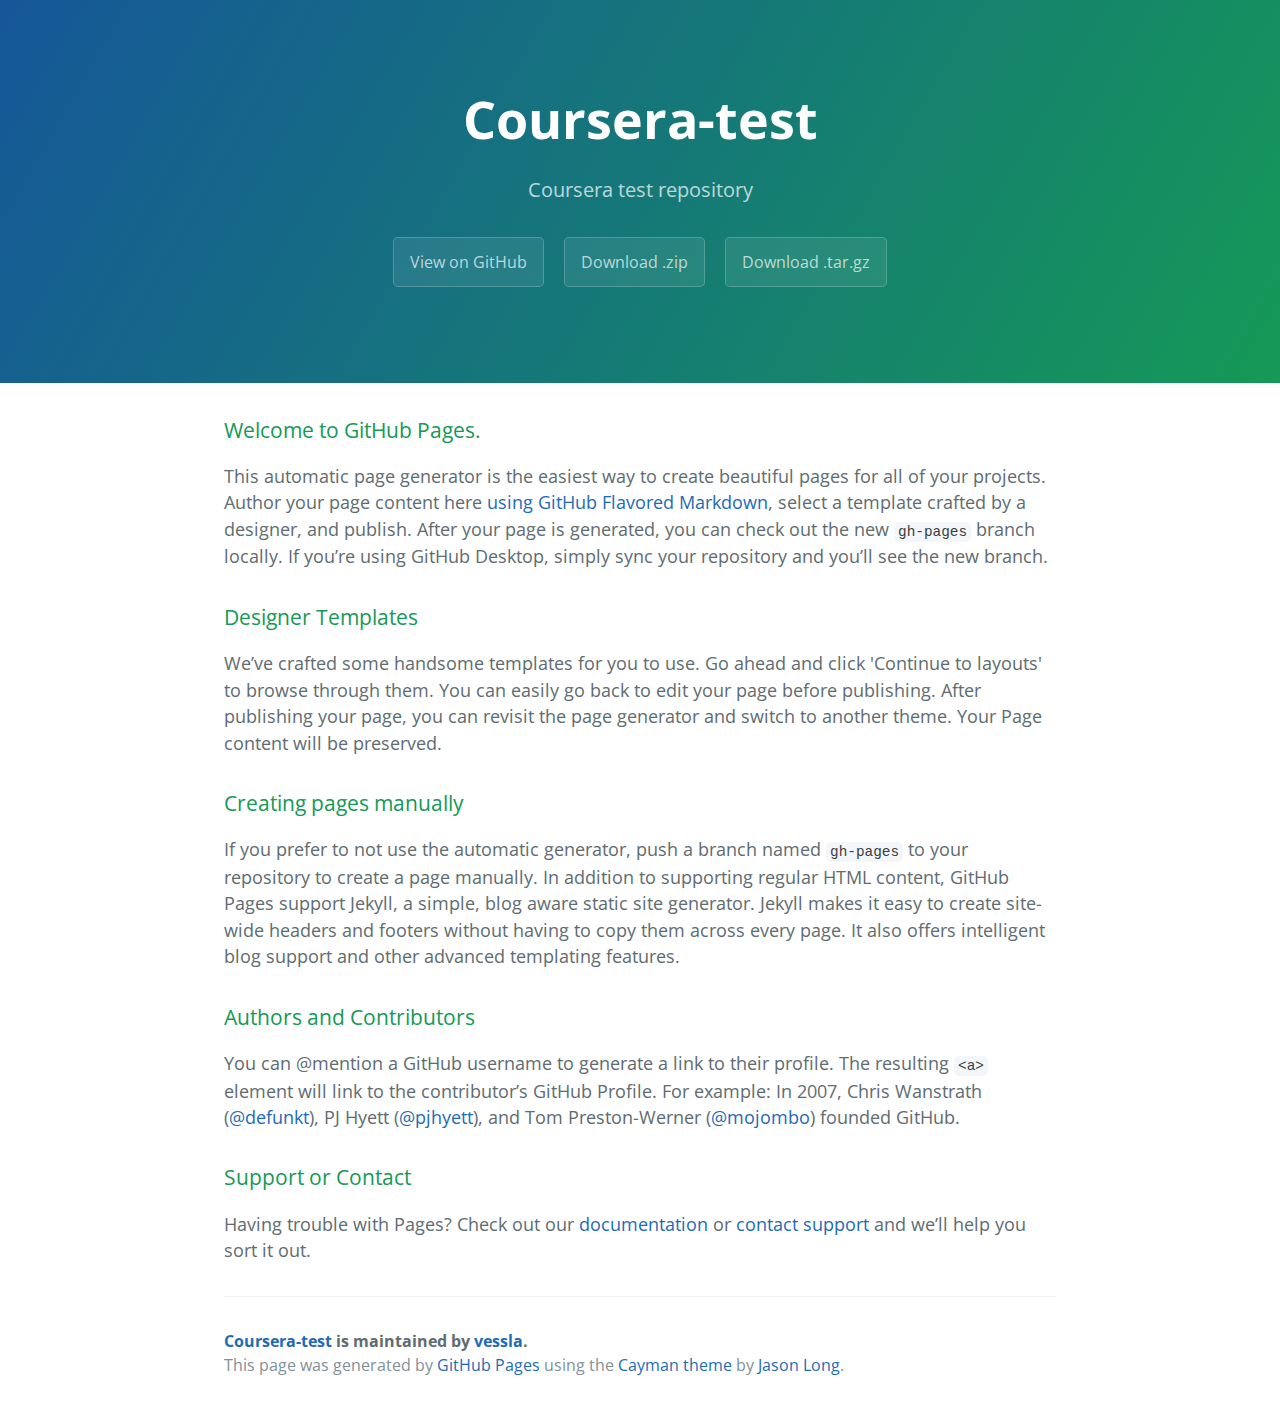
<file: index.html>
<!DOCTYPE html>
<html lang="en-us">
  <head>
    <meta charset="UTF-8">
    <title>Coursera-test by vessla</title>
    <meta name="viewport" content="width=device-width, initial-scale=1">
    <link rel="stylesheet" type="text/css" href="stylesheets/normalize.css" media="screen">
    <link href='https://fonts.googleapis.com/css?family=Open+Sans:400,700' rel='stylesheet' type='text/css'>
    <link rel="stylesheet" type="text/css" href="stylesheets/stylesheet.css" media="screen">
    <link rel="stylesheet" type="text/css" href="stylesheets/github-light.css" media="screen">
  </head>
  <body>
    <section class="page-header">
      <h1 class="project-name">Coursera-test</h1>
      <h2 class="project-tagline">Coursera test repository</h2>
      <a href="https://github.com/vessla/coursera-test" class="btn">View on GitHub</a>
      <a href="https://github.com/vessla/coursera-test/zipball/master" class="btn">Download .zip</a>
      <a href="https://github.com/vessla/coursera-test/tarball/master" class="btn">Download .tar.gz</a>
    </section>

    <section class="main-content">
      <h3>
<a id="welcome-to-github-pages" class="anchor" href="#welcome-to-github-pages" aria-hidden="true"><span aria-hidden="true" class="octicon octicon-link"></span></a>Welcome to GitHub Pages.</h3>

<p>This automatic page generator is the easiest way to create beautiful pages for all of your projects. Author your page content here <a href="https://guides.github.com/features/mastering-markdown/">using GitHub Flavored Markdown</a>, select a template crafted by a designer, and publish. After your page is generated, you can check out the new <code>gh-pages</code> branch locally. If you’re using GitHub Desktop, simply sync your repository and you’ll see the new branch.</p>

<h3>
<a id="designer-templates" class="anchor" href="#designer-templates" aria-hidden="true"><span aria-hidden="true" class="octicon octicon-link"></span></a>Designer Templates</h3>

<p>We’ve crafted some handsome templates for you to use. Go ahead and click 'Continue to layouts' to browse through them. You can easily go back to edit your page before publishing. After publishing your page, you can revisit the page generator and switch to another theme. Your Page content will be preserved.</p>

<h3>
<a id="creating-pages-manually" class="anchor" href="#creating-pages-manually" aria-hidden="true"><span aria-hidden="true" class="octicon octicon-link"></span></a>Creating pages manually</h3>

<p>If you prefer to not use the automatic generator, push a branch named <code>gh-pages</code> to your repository to create a page manually. In addition to supporting regular HTML content, GitHub Pages support Jekyll, a simple, blog aware static site generator. Jekyll makes it easy to create site-wide headers and footers without having to copy them across every page. It also offers intelligent blog support and other advanced templating features.</p>

<h3>
<a id="authors-and-contributors" class="anchor" href="#authors-and-contributors" aria-hidden="true"><span aria-hidden="true" class="octicon octicon-link"></span></a>Authors and Contributors</h3>

<p>You can @mention a GitHub username to generate a link to their profile. The resulting <code>&lt;a&gt;</code> element will link to the contributor’s GitHub Profile. For example: In 2007, Chris Wanstrath (<a href="https://github.com/defunkt" class="user-mention">@defunkt</a>), PJ Hyett (<a href="https://github.com/pjhyett" class="user-mention">@pjhyett</a>), and Tom Preston-Werner (<a href="https://github.com/mojombo" class="user-mention">@mojombo</a>) founded GitHub.</p>

<h3>
<a id="support-or-contact" class="anchor" href="#support-or-contact" aria-hidden="true"><span aria-hidden="true" class="octicon octicon-link"></span></a>Support or Contact</h3>

<p>Having trouble with Pages? Check out our <a href="https://help.github.com/pages">documentation</a> or <a href="https://github.com/contact">contact support</a> and we’ll help you sort it out.</p>

      <footer class="site-footer">
        <span class="site-footer-owner"><a href="https://github.com/vessla/coursera-test">Coursera-test</a> is maintained by <a href="https://github.com/vessla">vessla</a>.</span>

        <span class="site-footer-credits">This page was generated by <a href="https://pages.github.com">GitHub Pages</a> using the <a href="https://github.com/jasonlong/cayman-theme">Cayman theme</a> by <a href="https://twitter.com/jasonlong">Jason Long</a>.</span>
      </footer>

    </section>

  
  </body>
</html>
</file>
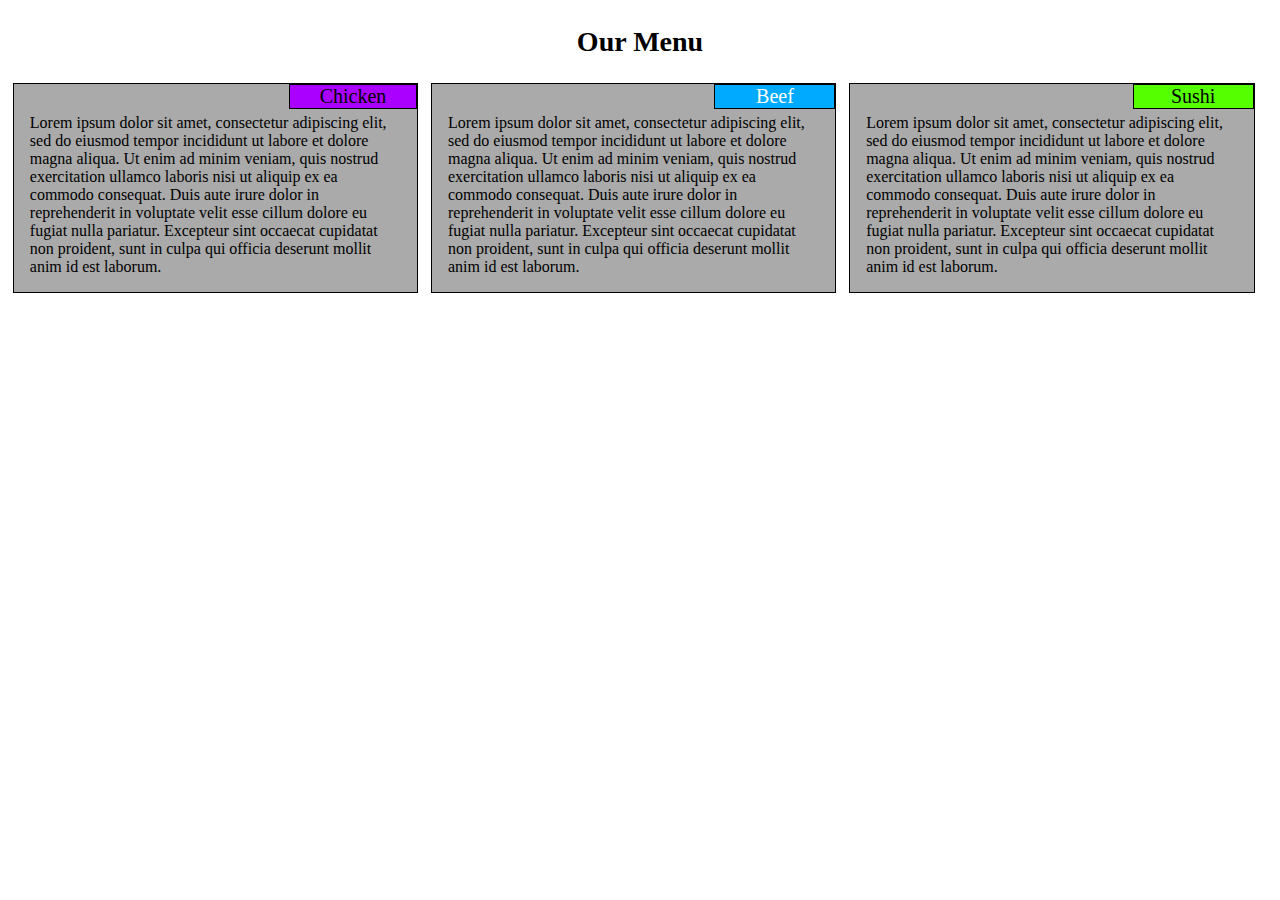
<file: site/module2-solution/index.html>
<!doctype html>
<html>
  <head>
	<meta charset="utf-8">
	<meta name="viewport" content="width=device-width, initial-scale=1">
	
    <title>Module 2: Solution</title>
	<link rel="stylesheet" href="css/style.css">
  </head>
  <body>
    <h1>Our Menu</h1>
	
	<div class="row">
	
	<div class="col-lg-4 col-md-6 col-sm-12 section">
		<p id="chicken_sec_title" class="title">Chicken</p>
		<p>Lorem ipsum dolor sit amet, consectetur adipiscing elit, sed do eiusmod tempor incididunt ut labore et dolore magna aliqua. Ut enim ad minim veniam, quis nostrud exercitation ullamco laboris nisi ut aliquip ex ea commodo consequat. Duis aute irure dolor in reprehenderit in voluptate velit esse cillum dolore eu fugiat nulla pariatur. Excepteur sint occaecat cupidatat non proident, sunt in culpa qui officia deserunt mollit anim id est laborum.</p>
	</div>
	
	<div class="col-lg-4 col-md-6 col-sm-12 section">
		<p id="beef_sec_title"  class="title">Beef</p>
		<p>Lorem ipsum dolor sit amet, consectetur adipiscing elit, sed do eiusmod tempor incididunt ut labore et dolore magna aliqua. Ut enim ad minim veniam, quis nostrud exercitation ullamco laboris nisi ut aliquip ex ea commodo consequat. Duis aute irure dolor in reprehenderit in voluptate velit esse cillum dolore eu fugiat nulla pariatur. Excepteur sint occaecat cupidatat non proident, sunt in culpa qui officia deserunt mollit anim id est laborum.</p>
	</div>
	
	<div class="col-lg-4 col-md-12 col-sm-12 section">
		<p id="sushi_sec_title" class="title">Sushi</p>
		<p>Lorem ipsum dolor sit amet, consectetur adipiscing elit, sed do eiusmod tempor incididunt ut labore et dolore magna aliqua. Ut enim ad minim veniam, quis nostrud exercitation ullamco laboris nisi ut aliquip ex ea commodo consequat. Duis aute irure dolor in reprehenderit in voluptate velit esse cillum dolore eu fugiat nulla pariatur. Excepteur sint occaecat cupidatat non proident, sunt in culpa qui officia deserunt mollit anim id est laborum.</p>
	</div>
	
	</div>
	
  </body>
</html>
</file>
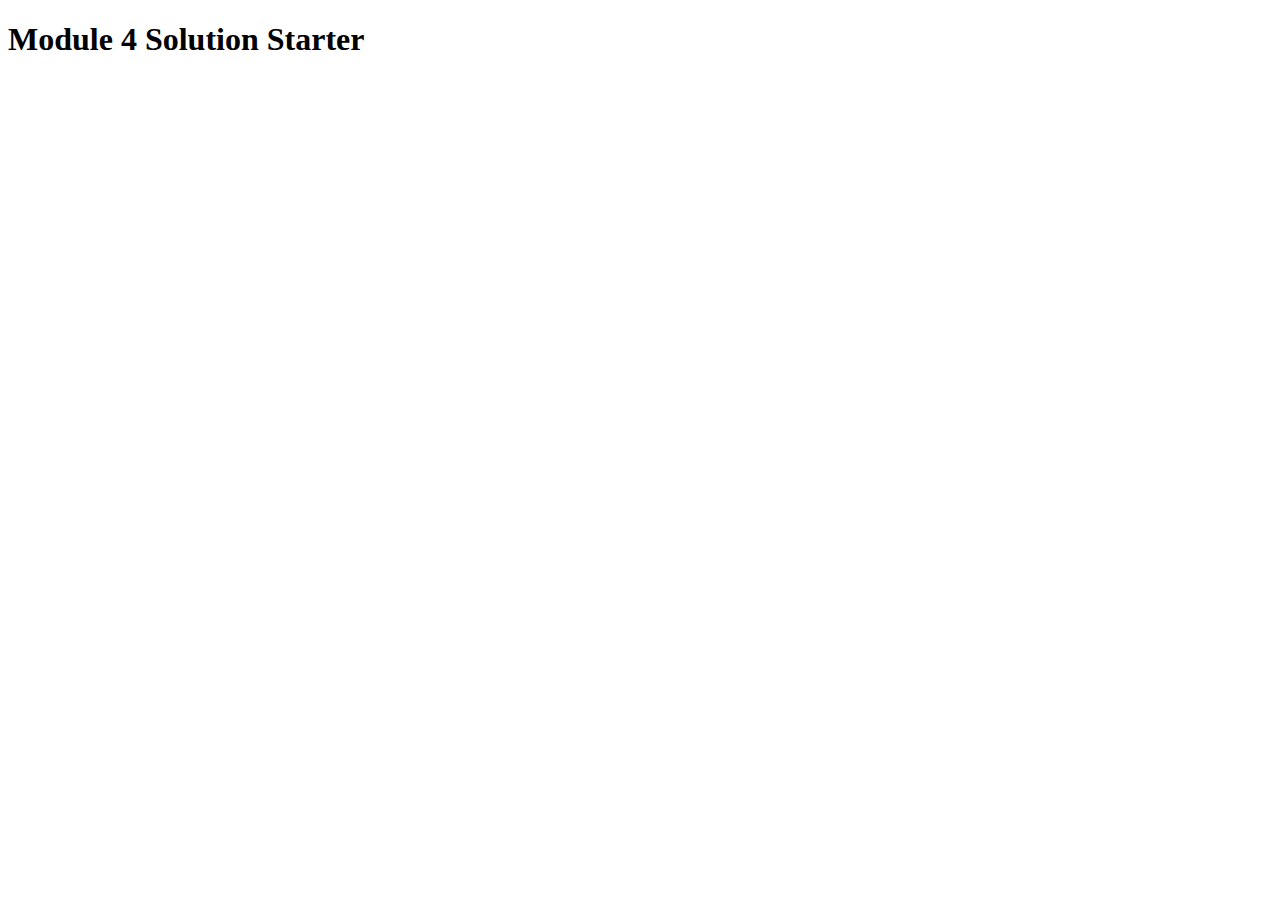
<file: site/module4-solution/index.html>
<!DOCTYPE html>
<html>
<head>
  <meta charset="utf-8">
  <title>Module 4 Solution Starter</title>
  <script src="SpeakHello.js"></script>
  <script src="SpeakGoodBye.js"></script>
  <script src="script.js"></script>
</head>
<body>
  <h1>Module 4 Solution Starter</h1>
</body>
</html>
</file>
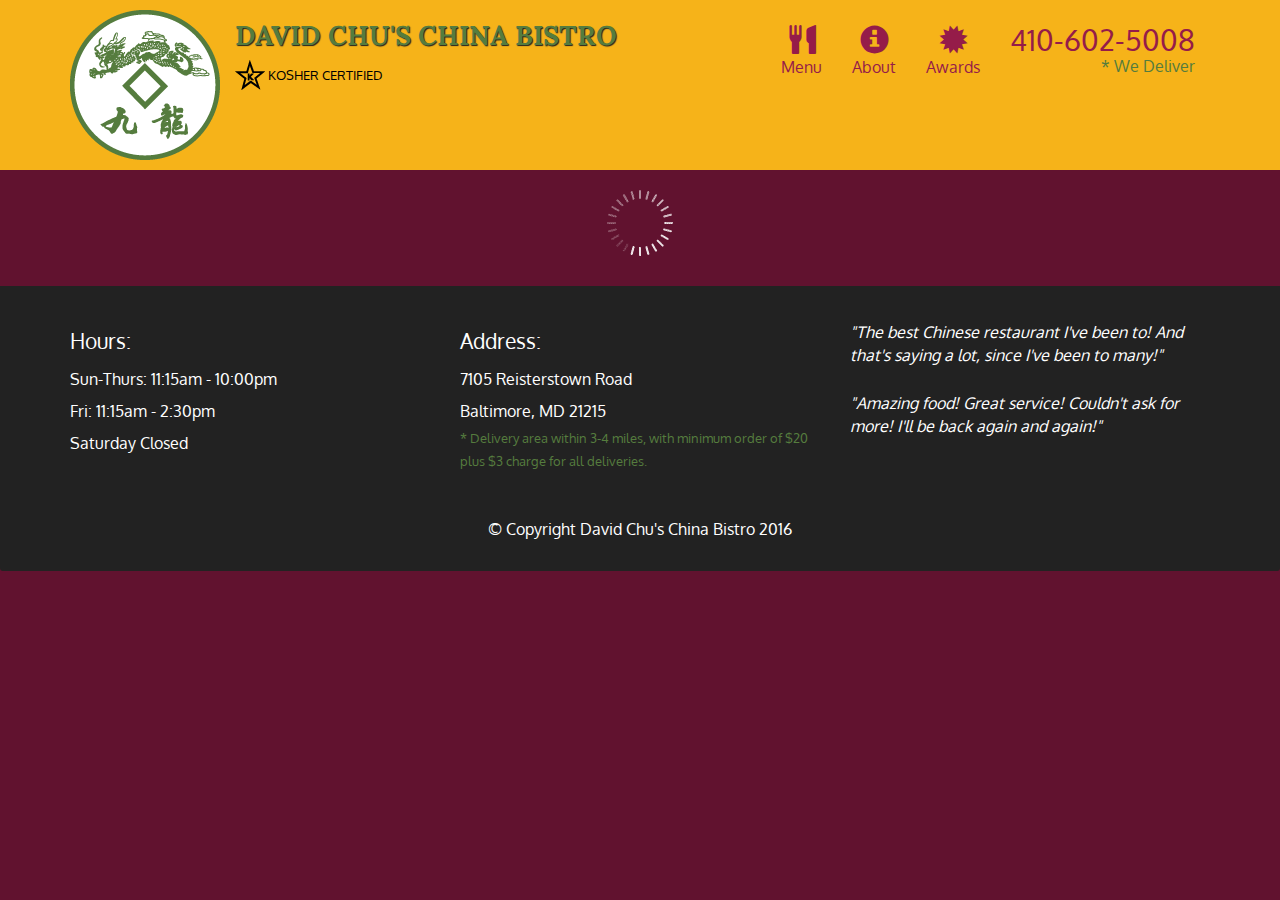
<file: site/module5-solution/index.html>
<!DOCTYPE html>
<html lang="en">
  <head>
    <meta charset="utf-8">
    <meta http-equiv="X-UA-Compatible" content="IE=edge">
    <meta name="viewport" content="width=device-width, initial-scale=1">
    <title>David Chu's China Bistro</title>
    <link rel="stylesheet" href="css/bootstrap.min.css">
    <link rel="stylesheet" href="css/styles.css">
    <link href='https://fonts.googleapis.com/css?family=Oxygen:400,300,700' rel='stylesheet' type='text/css'>
    <link href='https://fonts.googleapis.com/css?family=Lora' rel='stylesheet' type='text/css'>
  </head>
<body>
  <header>
    <nav id="header-nav" class="navbar navbar-default">
      <div class="container">
        <div class="navbar-header">
          <a href="index.html" class="pull-left visible-md visible-lg">
            <div id="logo-img" alt="Logo image"></div>
          </a>

          <div class="navbar-brand">
            <a href="index.html"><h1>David Chu's China Bistro</h1></a>
            <p>
              <img src="images/star-k-logo.png" alt="Kosher certification">
              <span>Kosher Certified</span>
            </p>
          </div>

          <button id="navbarToggle" type="button" class="navbar-toggle collapsed" data-toggle="collapse" data-target="#collapsable-nav" aria-expanded="false">
            <span class="sr-only">Toggle navigation</span>
            <span class="icon-bar"></span>
            <span class="icon-bar"></span>
            <span class="icon-bar"></span>
          </button>
        </div>
        
        <div id="collapsable-nav" class="collapse navbar-collapse">
           <ul id="nav-list" class="nav navbar-nav navbar-right">
            <li id="navHomeButton" class="visible-xs active">
              <a href="index.html">
                <span class="glyphicon glyphicon-home"></span> Home</a>
            </li>
            <li id="navMenuButton">
              <a href="#" onclick="$dc.loadMenuCategories();">
                <span class="glyphicon glyphicon-cutlery"></span><br class="hidden-xs"> Menu</a>
            </li>
            <li>
              <a href="#">
                <span class="glyphicon glyphicon-info-sign"></span><br class="hidden-xs"> About</a>
            </li>
            <li>
              <a href="#">
                <span class="glyphicon glyphicon-certificate"></span><br class="hidden-xs"> Awards</a>
            </li>
            <li id="phone" class="hidden-xs">
              <a href="tel:410-602-5008">
                <span>410-602-5008</span></a><div>* We Deliver</div>
            </li>
          </ul><!-- #nav-list -->
        </div><!-- .collapse .navbar-collapse -->
      </div><!-- .container -->
    </nav><!-- #header-nav -->
  </header>

  <div id="call-btn" class="visible-xs">
    <a class="btn" href="tel:410-602-5008">
    <span class="glyphicon glyphicon-earphone"></span>
    410-602-5008
    </a>
  </div>
  <div id="xs-deliver" class="text-center visible-xs">* We Deliver</div>

  <div id="main-content" class="container"></div>

  <footer class="panel-footer">
    <div class="container">
      <div class="row">
        <section id="hours" class="col-sm-4">
          <span>Hours:</span><br>
          Sun-Thurs: 11:15am - 10:00pm<br>
          Fri: 11:15am - 2:30pm<br>
          Saturday Closed
          <hr class="visible-xs">
        </section>
        <section id="address" class="col-sm-4">
          <span>Address:</span><br>
          7105 Reisterstown Road<br>
          Baltimore, MD 21215
          <p>* Delivery area within 3-4 miles, with minimum order of $20 plus $3 charge for all deliveries.</p>
          <hr class="visible-xs">
        </section>
        <section id="testimonials" class="col-sm-4">
          <p>"The best Chinese restaurant I've been to! And that's saying a lot, since I've been to many!"</p>
          <p>"Amazing food! Great service! Couldn't ask for more! I'll be back again and again!"</p>
        </section>
      </div>
      <div class="text-center">&copy; Copyright David Chu's China Bistro 2016</div>
    </div>
  </footer>

  <!-- jQuery (Bootstrap JS plugins depend on it) -->
  <script src="js/jquery-2.1.4.min.js"></script>
  <script src="js/bootstrap.min.js"></script>
  <script src="js/ajax-utils.js"></script>
  <script src="js/script.js"></script>
</body>
</html>
</file>
<file: stylesheets/stylesheet.css>
* {
  box-sizing: border-box; }

body {
  padding: 0;
  margin: 0;
  font-family: "Open Sans", "Helvetica Neue", Helvetica, Arial, sans-serif;
  font-size: 16px;
  line-height: 1.5;
  color: #606c71; }

a {
  color: #1e6bb8;
  text-decoration: none; }
  a:hover {
    text-decoration: underline; }

.btn {
  display: inline-block;
  margin-bottom: 1rem;
  color: rgba(255, 255, 255, 0.7);
  background-color: rgba(255, 255, 255, 0.08);
  border-color: rgba(255, 255, 255, 0.2);
  border-style: solid;
  border-width: 1px;
  border-radius: 0.3rem;
  transition: color 0.2s, background-color 0.2s, border-color 0.2s; }
  .btn + .btn {
    margin-left: 1rem; }

.btn:hover {
  color: rgba(255, 255, 255, 0.8);
  text-decoration: none;
  background-color: rgba(255, 255, 255, 0.2);
  border-color: rgba(255, 255, 255, 0.3); }

@media screen and (min-width: 64em) {
  .btn {
    padding: 0.75rem 1rem; } }

@media screen and (min-width: 42em) and (max-width: 64em) {
  .btn {
    padding: 0.6rem 0.9rem;
    font-size: 0.9rem; } }

@media screen and (max-width: 42em) {
  .btn {
    display: block;
    width: 100%;
    padding: 0.75rem;
    font-size: 0.9rem; }
    .btn + .btn {
      margin-top: 1rem;
      margin-left: 0; } }

.page-header {
  color: #fff;
  text-align: center;
  background-color: #159957;
  background-image: linear-gradient(120deg, #155799, #159957); }

@media screen and (min-width: 64em) {
  .page-header {
    padding: 5rem 6rem; } }

@media screen and (min-width: 42em) and (max-width: 64em) {
  .page-header {
    padding: 3rem 4rem; } }

@media screen and (max-width: 42em) {
  .page-header {
    padding: 2rem 1rem; } }

.project-name {
  margin-top: 0;
  margin-bottom: 0.1rem; }

@media screen and (min-width: 64em) {
  .project-name {
    font-size: 3.25rem; } }

@media screen and (min-width: 42em) and (max-width: 64em) {
  .project-name {
    font-size: 2.25rem; } }

@media screen and (max-width: 42em) {
  .project-name {
    font-size: 1.75rem; } }

.project-tagline {
  margin-bottom: 2rem;
  font-weight: normal;
  opacity: 0.7; }

@media screen and (min-width: 64em) {
  .project-tagline {
    font-size: 1.25rem; } }

@media screen and (min-width: 42em) and (max-width: 64em) {
  .project-tagline {
    font-size: 1.15rem; } }

@media screen and (max-width: 42em) {
  .project-tagline {
    font-size: 1rem; } }

.main-content :first-child {
  margin-top: 0; }
.main-content img {
  max-width: 100%; }
.main-content h1, .main-content h2, .main-content h3, .main-content h4, .main-content h5, .main-content h6 {
  margin-top: 2rem;
  margin-bottom: 1rem;
  font-weight: normal;
  color: #159957; }
.main-content p {
  margin-bottom: 1em; }
.main-content code {
  padding: 2px 4px;
  font-family: Consolas, "Liberation Mono", Menlo, Courier, monospace;
  font-size: 0.9rem;
  color: #383e41;
  background-color: #f3f6fa;
  border-radius: 0.3rem; }
.main-content pre {
  padding: 0.8rem;
  margin-top: 0;
  margin-bottom: 1rem;
  font: 1rem Consolas, "Liberation Mono", Menlo, Courier, monospace;
  color: #567482;
  word-wrap: normal;
  background-color: #f3f6fa;
  border: solid 1px #dce6f0;
  border-radius: 0.3rem; }
  .main-content pre > code {
    padding: 0;
    margin: 0;
    font-size: 0.9rem;
    color: #567482;
    word-break: normal;
    white-space: pre;
    background: transparent;
    border: 0; }
.main-content .highlight {
  margin-bottom: 1rem; }
  .main-content .highlight pre {
    margin-bottom: 0;
    word-break: normal; }
.main-content .highlight pre, .main-content pre {
  padding: 0.8rem;
  overflow: auto;
  font-size: 0.9rem;
  line-height: 1.45;
  border-radius: 0.3rem; }
.main-content pre code, .main-content pre tt {
  display: inline;
  max-width: initial;
  padding: 0;
  margin: 0;
  overflow: initial;
  line-height: inherit;
  word-wrap: normal;
  background-color: transparent;
  border: 0; }
  .main-content pre code:before, .main-content pre code:after, .main-content pre tt:before, .main-content pre tt:after {
    content: normal; }
.main-content ul, .main-content ol {
  margin-top: 0; }
.main-content blockquote {
  padding: 0 1rem;
  margin-left: 0;
  color: #819198;
  border-left: 0.3rem solid #dce6f0; }
  .main-content blockquote > :first-child {
    margin-top: 0; }
  .main-content blockquote > :last-child {
    margin-bottom: 0; }
.main-content table {
  display: block;
  width: 100%;
  overflow: auto;
  word-break: normal;
  word-break: keep-all; }
  .main-content table th {
    font-weight: bold; }
  .main-content table th, .main-content table td {
    padding: 0.5rem 1rem;
    border: 1px solid #e9ebec; }
.main-content dl {
  padding: 0; }
  .main-content dl dt {
    padding: 0;
    margin-top: 1rem;
    font-size: 1rem;
    font-weight: bold; }
  .main-content dl dd {
    padding: 0;
    margin-bottom: 1rem; }
.main-content hr {
  height: 2px;
  padding: 0;
  margin: 1rem 0;
  background-color: #eff0f1;
  border: 0; }

@media screen and (min-width: 64em) {
  .main-content {
    max-width: 64rem;
    padding: 2rem 6rem;
    margin: 0 auto;
    font-size: 1.1rem; } }

@media screen and (min-width: 42em) and (max-width: 64em) {
  .main-content {
    padding: 2rem 4rem;
    font-size: 1.1rem; } }

@media screen and (max-width: 42em) {
  .main-content {
    padding: 2rem 1rem;
    font-size: 1rem; } }

.site-footer {
  padding-top: 2rem;
  margin-top: 2rem;
  border-top: solid 1px #eff0f1; }

.site-footer-owner {
  display: block;
  font-weight: bold; }

.site-footer-credits {
  color: #819198; }

@media screen and (min-width: 64em) {
  .site-footer {
    font-size: 1rem; } }

@media screen and (min-width: 42em) and (max-width: 64em) {
  .site-footer {
    font-size: 1rem; } }

@media screen and (max-width: 42em) {
  .site-footer {
    font-size: 0.9rem; } }
</file>
<file: stylesheets/github-light.css>
/*
The MIT License (MIT)

Copyright (c) 2016 GitHub, Inc.

Permission is hereby granted, free of charge, to any person obtaining a copy
of this software and associated documentation files (the "Software"), to deal
in the Software without restriction, including without limitation the rights
to use, copy, modify, merge, publish, distribute, sublicense, and/or sell
copies of the Software, and to permit persons to whom the Software is
furnished to do so, subject to the following conditions:

The above copyright notice and this permission notice shall be included in all
copies or substantial portions of the Software.

THE SOFTWARE IS PROVIDED "AS IS", WITHOUT WARRANTY OF ANY KIND, EXPRESS OR
IMPLIED, INCLUDING BUT NOT LIMITED TO THE WARRANTIES OF MERCHANTABILITY,
FITNESS FOR A PARTICULAR PURPOSE AND NONINFRINGEMENT. IN NO EVENT SHALL THE
AUTHORS OR COPYRIGHT HOLDERS BE LIABLE FOR ANY CLAIM, DAMAGES OR OTHER
LIABILITY, WHETHER IN AN ACTION OF CONTRACT, TORT OR OTHERWISE, ARISING FROM,
OUT OF OR IN CONNECTION WITH THE SOFTWARE OR THE USE OR OTHER DEALINGS IN THE
SOFTWARE.

*/

.pl-c /* comment */ {
  color: #969896;
}

.pl-c1 /* constant, variable.other.constant, support, meta.property-name, support.constant, support.variable, meta.module-reference, markup.raw, meta.diff.header */,
.pl-s .pl-v /* string variable */ {
  color: #0086b3;
}

.pl-e /* entity */,
.pl-en /* entity.name */ {
  color: #795da3;
}

.pl-smi /* variable.parameter.function, storage.modifier.package, storage.modifier.import, storage.type.java, variable.other */,
.pl-s .pl-s1 /* string source */ {
  color: #333;
}

.pl-ent /* entity.name.tag */ {
  color: #63a35c;
}

.pl-k /* keyword, storage, storage.type */ {
  color: #a71d5d;
}

.pl-s /* string */,
.pl-pds /* punctuation.definition.string, string.regexp.character-class */,
.pl-s .pl-pse .pl-s1 /* string punctuation.section.embedded source */,
.pl-sr /* string.regexp */,
.pl-sr .pl-cce /* string.regexp constant.character.escape */,
.pl-sr .pl-sre /* string.regexp source.ruby.embedded */,
.pl-sr .pl-sra /* string.regexp string.regexp.arbitrary-repitition */ {
  color: #183691;
}

.pl-v /* variable */ {
  color: #ed6a43;
}

.pl-id /* invalid.deprecated */ {
  color: #b52a1d;
}

.pl-ii /* invalid.illegal */ {
  color: #f8f8f8;
  background-color: #b52a1d;
}

.pl-sr .pl-cce /* string.regexp constant.character.escape */ {
  font-weight: bold;
  color: #63a35c;
}

.pl-ml /* markup.list */ {
  color: #693a17;
}

.pl-mh /* markup.heading */,
.pl-mh .pl-en /* markup.heading entity.name */,
.pl-ms /* meta.separator */ {
  font-weight: bold;
  color: #1d3e81;
}

.pl-mq /* markup.quote */ {
  color: #008080;
}

.pl-mi /* markup.italic */ {
  font-style: italic;
  color: #333;
}

.pl-mb /* markup.bold */ {
  font-weight: bold;
  color: #333;
}

.pl-md /* markup.deleted, meta.diff.header.from-file */ {
  color: #bd2c00;
  background-color: #ffecec;
}

.pl-mi1 /* markup.inserted, meta.diff.header.to-file */ {
  color: #55a532;
  background-color: #eaffea;
}

.pl-mdr /* meta.diff.range */ {
  font-weight: bold;
  color: #795da3;
}

.pl-mo /* meta.output */ {
  color: #1d3e81;
}
</file>
<file: site/module2-solution/css/style.css>
* {
  box-sizing: border-box;
  margin: 0;
}

.row {
  width: 100%;
  padding-left: 1%;
  margin-top: 2%;
}

h1 {
  margin-top: 2%;
  margin-bottom: 2%;
  font-size: 175%;
  text-align: center;
}

p {
	margin-top: 30px;
}

.title {
  font-size: 125%;
  text-align: center;
  border: 1px solid black;
  padding-left: 30px;
  padding-right: 30px;
  min-width: 121px;
  position: absolute;
  right: 0;
  top: 0;
  margin-top: 0;
}

.section {
	background-color: #AAAAAA;
	border: 1px solid black;
	position: relative;
	padding-left: 16px;
	padding-right: 16px;
	padding-bottom: 16px;
	margin-right: 1%;
	margin-bottom: 1%;
}

#chicken_sec_title {
	background-color: #AA00FF;
}

#beef_sec_title {
	background-color: #00AAFF;
	color: white;
}

#sushi_sec_title {
	background-color: #55FF00;
}

/********** Large devices only **********/
@media (min-width: 992px) {
  .col-lg-4 {
    float: left;

  }

  .col-lg-4 {
    width: 32%;
  }
}
/********** Medium devices only **********/
@media (min-width: 768px) and (max-width: 991px) {
  .col-md-6, .col-md-12 {
    float: left;
  }
  
  .col-md-6 {
    width: 48.5%;
  }
  
  .col-md-12 {
    width: 98%;
  }
}

/********** Small devices only **********/
@media (max-width: 767px) {
  .col-sm-12 {
    float: left;
  }
 
  .col-sm-12 {
    width: 98%;
  }
}
</file>
<file: site/module5-solution/css/styles.css>
body {
  font-size: 16px;
  color: #fff;
  background-color: #61122f;
  font-family: 'Oxygen', sans-serif;
}

/** HEADER **/
#header-nav {
  background-color: #f6b319;
  border-radius: 0;
  border: 0;
}

#logo-img {
  background: url('../images/restaurant-logo_large.png') no-repeat;
  width: 150px;
  height: 150px;
  margin: 10px 15px 10px 0;
}

.navbar-brand {
  padding-top: 25px;
}
.navbar-brand h1 { /* Restaurant name */
  font-family: 'Lora', serif;
  color: #557c3e;
  font-size: 1.5em;
  text-transform: uppercase;
  font-weight: bold;
  text-shadow: 1px 1px 1px #222;
  margin-top: 0;
  margin-bottom: 0;
  line-height: .75;
}
.navbar-brand a:hover, .navbar-brand a:focus {
  text-decoration: none;
}
.navbar-brand p { /* Kosher cert */
  color: #000;
  text-transform: uppercase;
  font-size: .7em;
  margin-top: 15px;
}
.navbar-brand p span { /* Star-K */
  vertical-align: middle;
}

#nav-list {
  margin-top: 10px;
}
#nav-list a {
  color: #951C49;
  text-align: center;
}
#nav-list a:hover {
  background: #E7E7E7;
}
#nav-list a span {
  font-size: 1.8em;
}

#phone {
  margin-top: 5px;
}
#phone a { /* Phone number */
  text-align: right;
  padding-bottom: 0;
}
#phone div { /* We Deliver */
  color: #557c3e;
  text-align: right;
  padding-right: 15px;
}

.navbar-header button.navbar-toggle, .navbar-header .icon-bar {
  border: 1px solid #61122f;
}
.navbar-header button.navbar-toggle {
  clear: both;
  margin-top: -30px;
}
/* END HEADER */

/* FOOTER */
.panel-footer {
  margin-top: 30px;
  padding-top: 35px;
  padding-bottom: 30px;
  background-color: #222;
  border-top: 0;
}
.panel-footer div.row {
  margin-bottom: 35px;
}
#hours, #address {
  line-height: 2;
}
#hours > span, #address > span {
  font-size: 1.3em;
}
#address p {
  color: #557c3e;
  font-size: .8em;
  line-height: 1.8;
}
#testimonials {
  font-style: italic;
}
#testimonials p:nth-child(2) {
  margin-top: 25px;
}
/* END FOOTER */



/* HOME PAGE */
.container .jumbotron {
  box-shadow: 0 0 50px #3F0C1F;
  border: 2px solid #3F0C1F;
}

#menu-tile, #specials-tile, #map-tile {
  height: 250px;
  width: 100%;
  margin-bottom: 15px;
  position: relative;
  border: 2px solid #3F0C1F;
  overflow: hidden;
}
#menu-tile:hover, #specials-tile:hover, #map-tile:hover {
  box-shadow: 0 1px 5px 1px #cccccc;
}
#menu-tile {
  background: url('../images/menu-tile.jpg') no-repeat;
  background-position: center;
}
#specials-tile {
  background: url('../images/specials-tile.jpg') no-repeat;
  background-position: center;
}
#menu-tile span, #specials-tile span, #map-tile span {
  position: absolute;
  bottom: 0;
  right: 0;
  width: 100%;
  text-align: center;
  font-size: 1.6em;
  text-transform: uppercase;
  background-color: #000;
  color: #fff;
  opacity: .8;
}
/* END HOME PAGE */

/* MENU CATEGORIES PAGE */
.category-tile { 
  position: relative;
  border: 2px solid #3F0C1F;
  overflow: hidden;
  width: 200px;
  height: 200px;
  margin: 0 auto 15px;
}
.category-tile span {
  position: absolute;
  bottom: 0;
  right: 0;
  width: 100%;
  text-align: center;
  font-size: 1.2em;
  text-transform: uppercase;
  background-color: #000;
  color: #fff;
  opacity: .8;
}
.category-tile:hover {
  box-shadow: 0 1px 5px 1px #cccccc;
}

#menu-categories-title + div {
  margin-bottom: 50px;
}
/* END MENU CATEGORIES PAGE */

/* SINGLE CATEGORY PAGE */
.menu-item-tile {
  margin-bottom: 25px;
}
.menu-item-tile hr {
  width: 80%;
}
.menu-item-tile .menu-item-price {
  font-size: 1.1em;
  text-align: right;
  margin-top: -15px;
  margin-right: -15px;
}
.menu-item-tile .menu-item-price span {
  font-size: .6em;
}
.menu-item-photo {
  position: relative;
  border: 2px solid #3F0C1F; 
  overflow: hidden;
  padding: 0;
  margin-right: -15px;
  margin-left: auto;
  margin-bottom: 20px;
  max-width: 250px;
}
.menu-item-photo div {
  position: absolute;
  bottom: 0;
  right: 0;
  width: 80px;
  background-color: #557c3e;
  text-align: center;
}
.menu-item-description {
  padding-right: 30px;
}
h3.menu-item-title {
  margin: 0 0 10px;
}
.menu-item-details {
  font-size: .9em;
  font-style: italic;
}
/* END SINGLE CATEGORY PAGE */


/********** Large devices only **********/
@media (min-width: 1200px) {
  .container .jumbotron {
    background: url('../images/jumbotron_1200.jpg') no-repeat;
    height: 675px;
  }
}

/********** Medium devices only **********/
@media (min-width: 992px) and (max-width: 1199px) {
  /* Header */
  #logo-img {
    background: url('../images/restaurant-logo_medium.png') no-repeat;
    width: 100px;
    height: 100px;
    margin: 5px 5px 5px 0;
  }
  /* End Header */

  /* Home Page */
  .container .jumbotron {
    background: url('../images/jumbotron_992.jpg') no-repeat;
    height: 558px;
  }
  /* End Home Page */
}

/********** Small devices only **********/
@media (min-width: 768px) and (max-width: 991px) {
  /* Home Page */
  .container .jumbotron {
    background: url('../images/jumbotron_768.jpg') no-repeat;
    height: 432px;
  }
  /* End Home Page */
}

/********** Extra small devices only **********/
@media (max-width: 767px) {
  /* Header */
  .navbar-brand {
    padding-top: 10px;
    height: 80px;
  }
  .navbar-brand h1 { /* Restaurant name */
    padding-top: 10px;
    font-size: 5vw; /* 1vw = 1% of viewport width */
  }
  .navbar-brand p { /* Kosher cert */
    font-size: .6em;
    margin-top: 12px;
  }
  .navbar-brand p img { /* Star-K */
    height: 20px;
  }

  #collapsable-nav a { /* Collapsed nav menu text */
    font-size: 1.2em;
  }
  #collapsable-nav a span { /* Collapsed nav menu glyph */
    font-size: 1em;
    margin-right: 5px;
  }

  #call-btn > a {
    font-size: 1.5em;
    display: block;
    margin: 0 20px;
    padding: 10px;
    border: 2px solid #fff;
    background-color: #f6b319;
    color: #951c49;
  }
  #xs-deliver {
    margin-top: 5px;
    font-size: .7em;
    letter-spacing: .1em;
    text-transform: uppercase;
  }
  /* End Header */

  /* Footer */
  .panel-footer section {
    margin-bottom: 30px;
    text-align: center;
  }
  .panel-footer section:nth-child(3) {
    margin-bottom: 0; /* margin already exists on the whole row */
  }
  .panel-footer section hr {
    width: 50%;
  }
  /* End Footer */

  /* Home Page */
  .container .jumbotron {
    margin-top: 30px;
    padding: 0;
  }
  #menu-tile, #specials-tile {
    width: 360px;
    margin: 0 auto 15px;
  }

  .menu-item-photo {
    margin-right: auto;
  }
  .menu-item-tile .menu-item-price {
    text-align: center;
  }
  .menu-item-description {
    text-align: center;;
  }
}


/********** Super extra small devices Only :-) (e.g., iPhone 4) **********/
@media (max-width: 479px) {
  /* Header */
  .navbar-brand h1 { /* Restaurant name */
    padding-top: 5px;
    font-size: 6vw;
  }
  /* End Header */
  
  /* Home page */
  #menu-tile, #specials-tile {
    width: 280px;
    margin: 0 auto 15px;
  }

  .col-xxs-12 {
    position: relative;
    min-height: 1px;
    padding-right: 15px;
    padding-left: 15px;
    float: left;
    width: 100%;
  }
}
</file>
